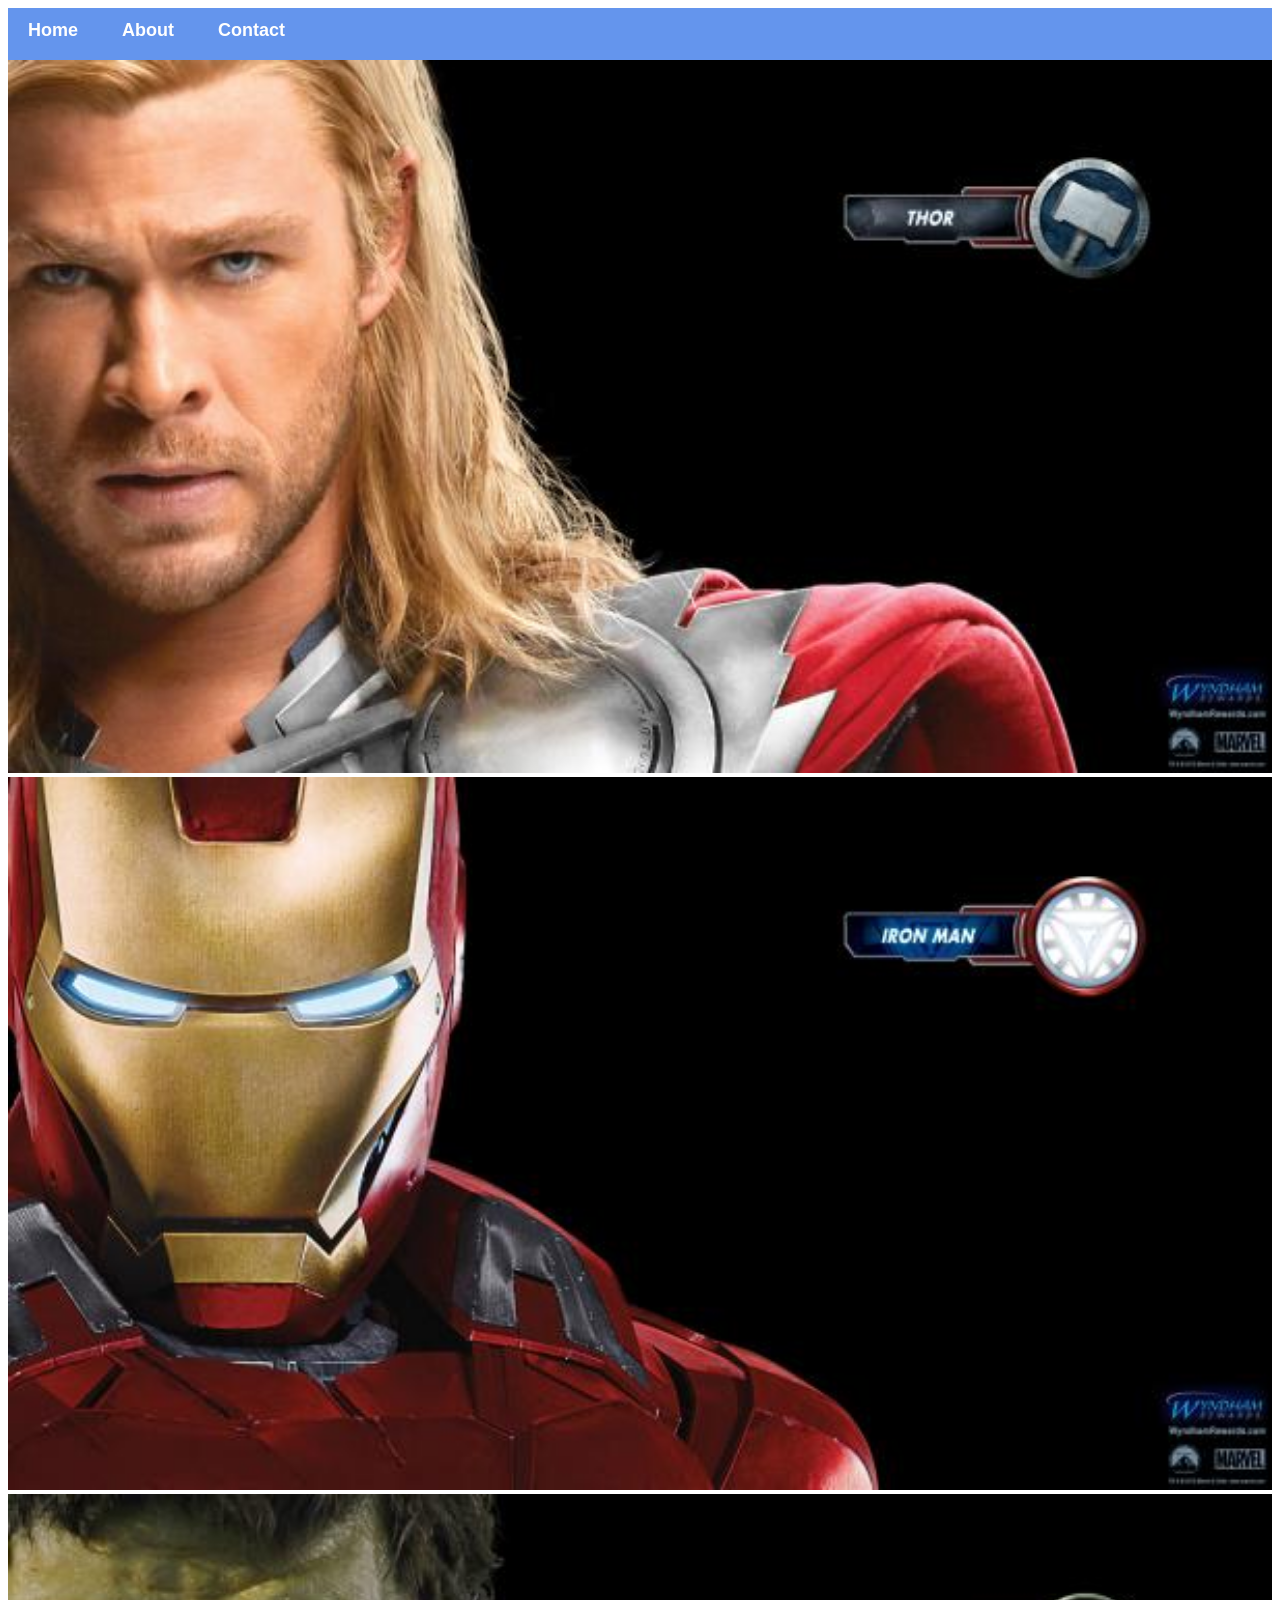
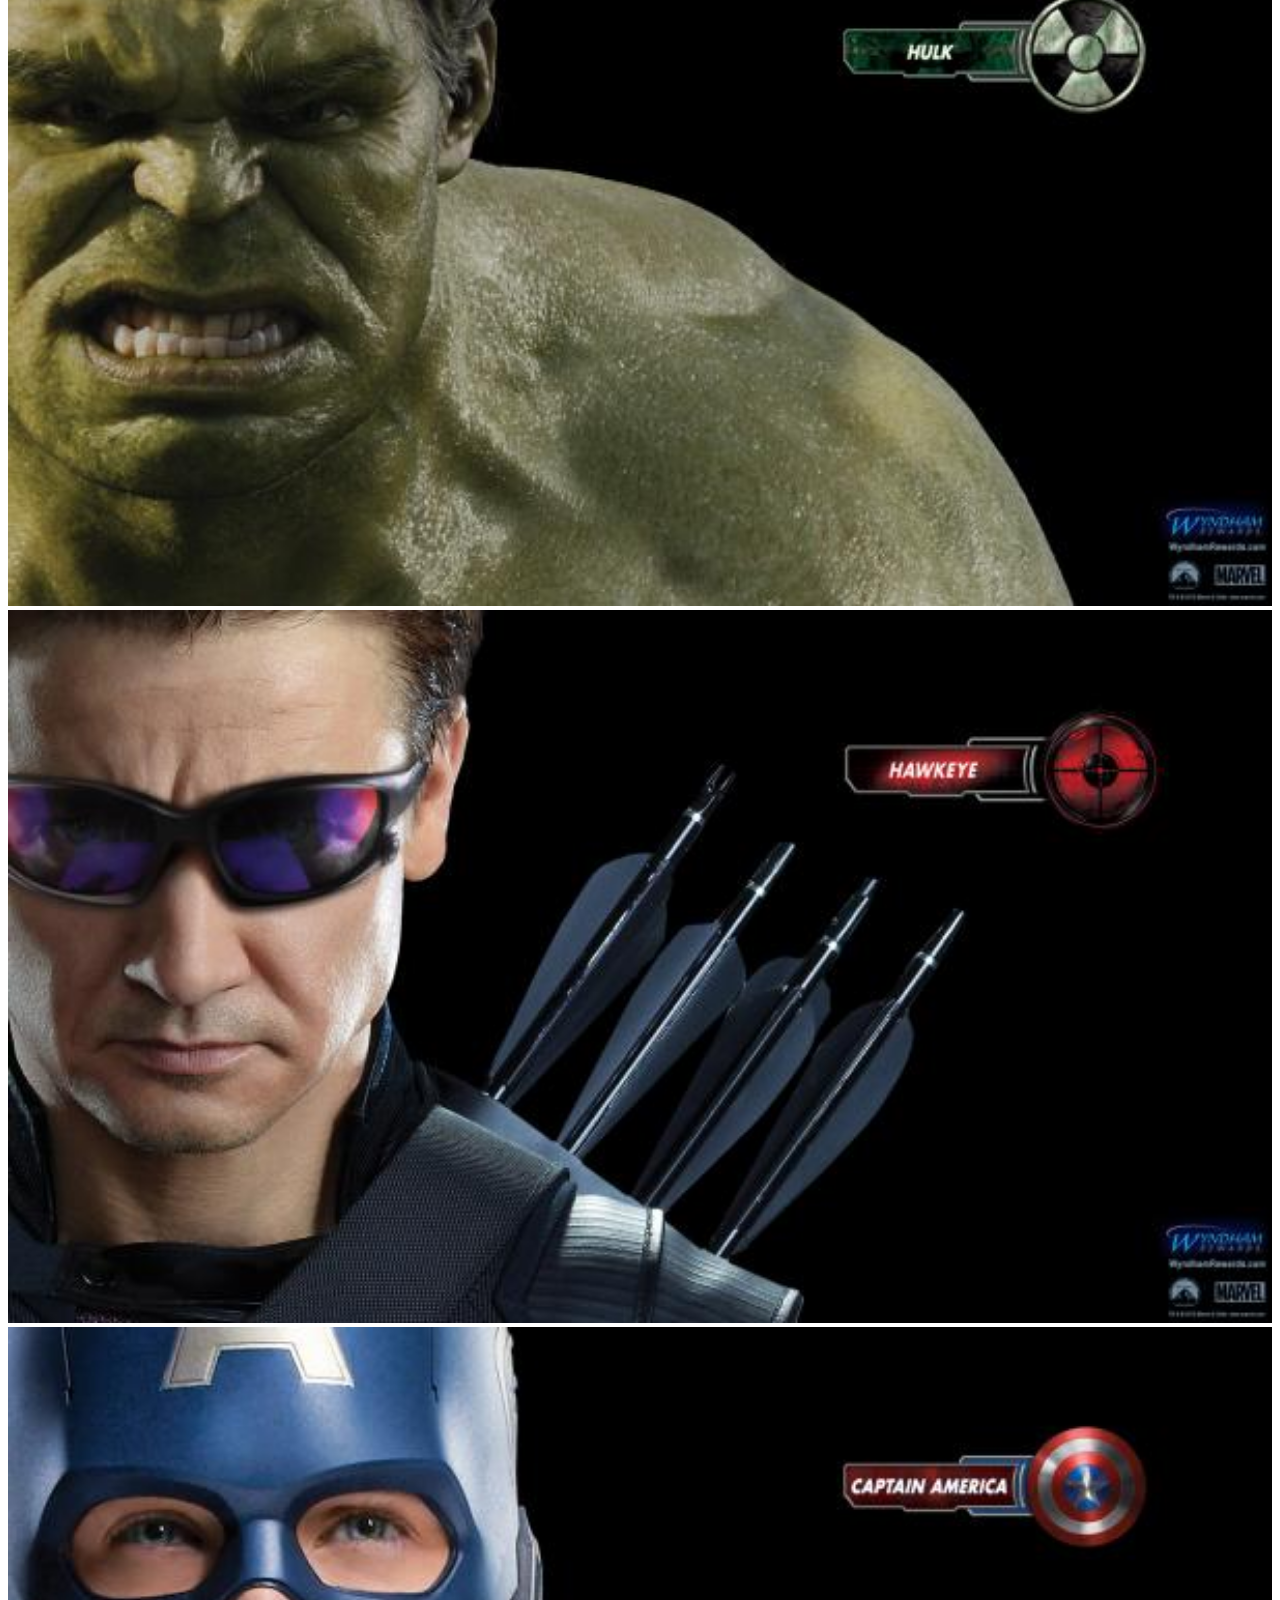
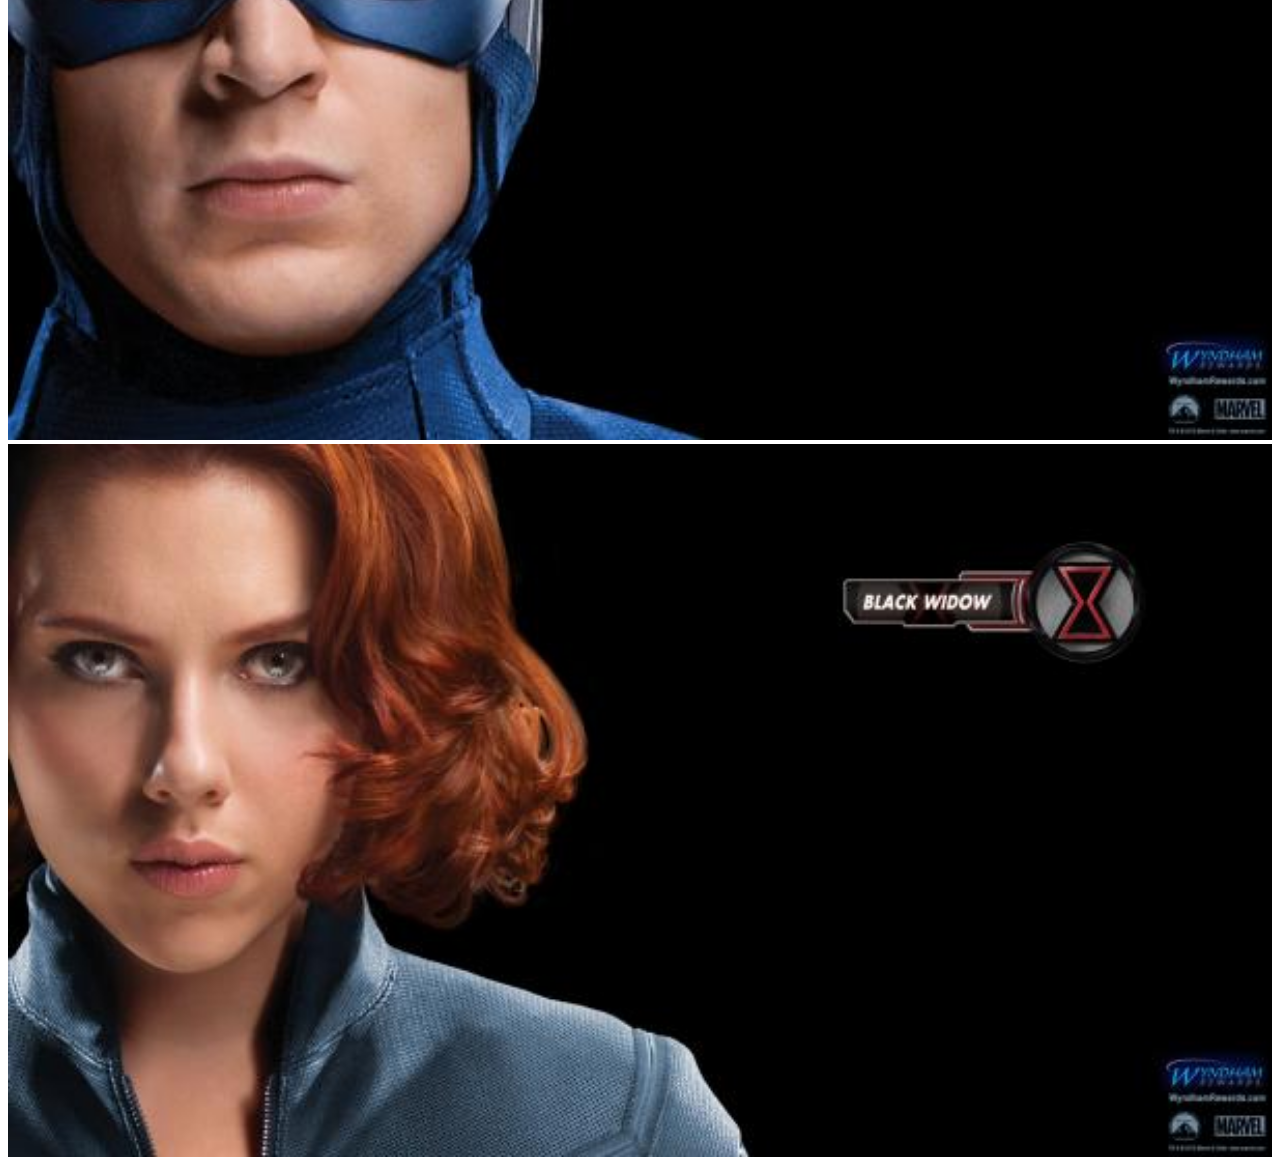
<file: index.html>
<!DOCTYPE html>
<html>
    <head>
        <link rel="stylesheet" href="style.css">
    </head>
    <body>
        <div id="menu">
            <a href="index.html">Home</a>
            <a href="about.html">About</a>
            <a href="contact.html">Contact</a>
        </div>
        <div class="gallery">
            <a href="avenger-1.html"><img src="images/avengers_01.jpg" /></a>
            <a href="avenger-2.html"><img src="images/avengers_02.jpg" /></a>
            <a href="avenger-3.html"><img src="images/avengers_03.jpg" /></a>
            <a href="avenger-4.html"><img src="images/avengers_04.jpg" /></a>
            <a href="avenger-5.html"><img src="images/avengers_05.jpg" /></a>
            <a href="avenger-6.html"><img src="images/avengers_06.jpg" /></a>
        </div>
    </body>
</html>
</file>
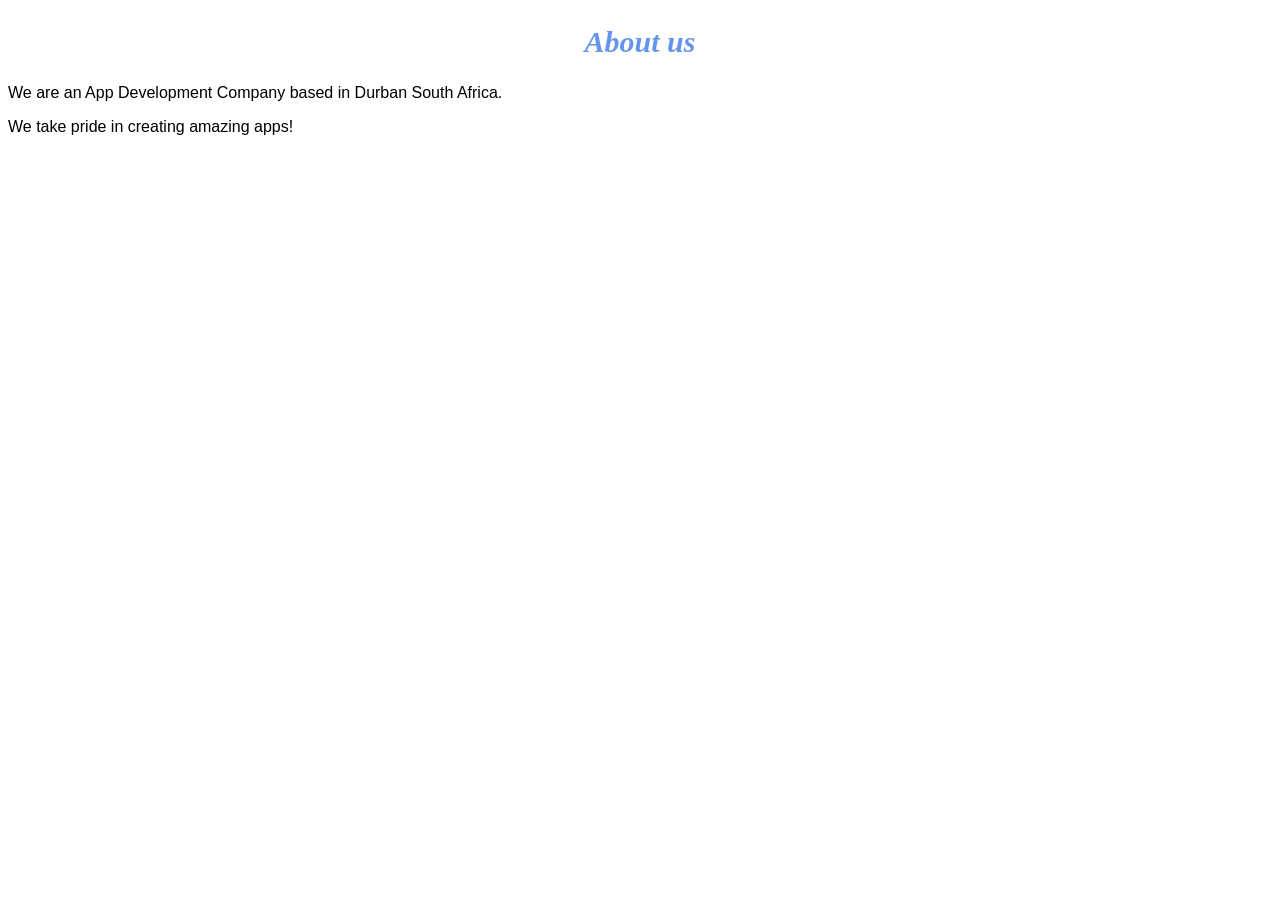
<file: about.html>
<!DOCTYPE html>
<html>
    <head>
        <link rel="stylesheet" href="style.css">
    </head>
    <body>
        <h2>About us</h2>
        <p>We are an App Development Company based in Durban South Africa.</p>
        <p>We take pride in creating amazing apps!</p>

    </body>
</html>
</file>
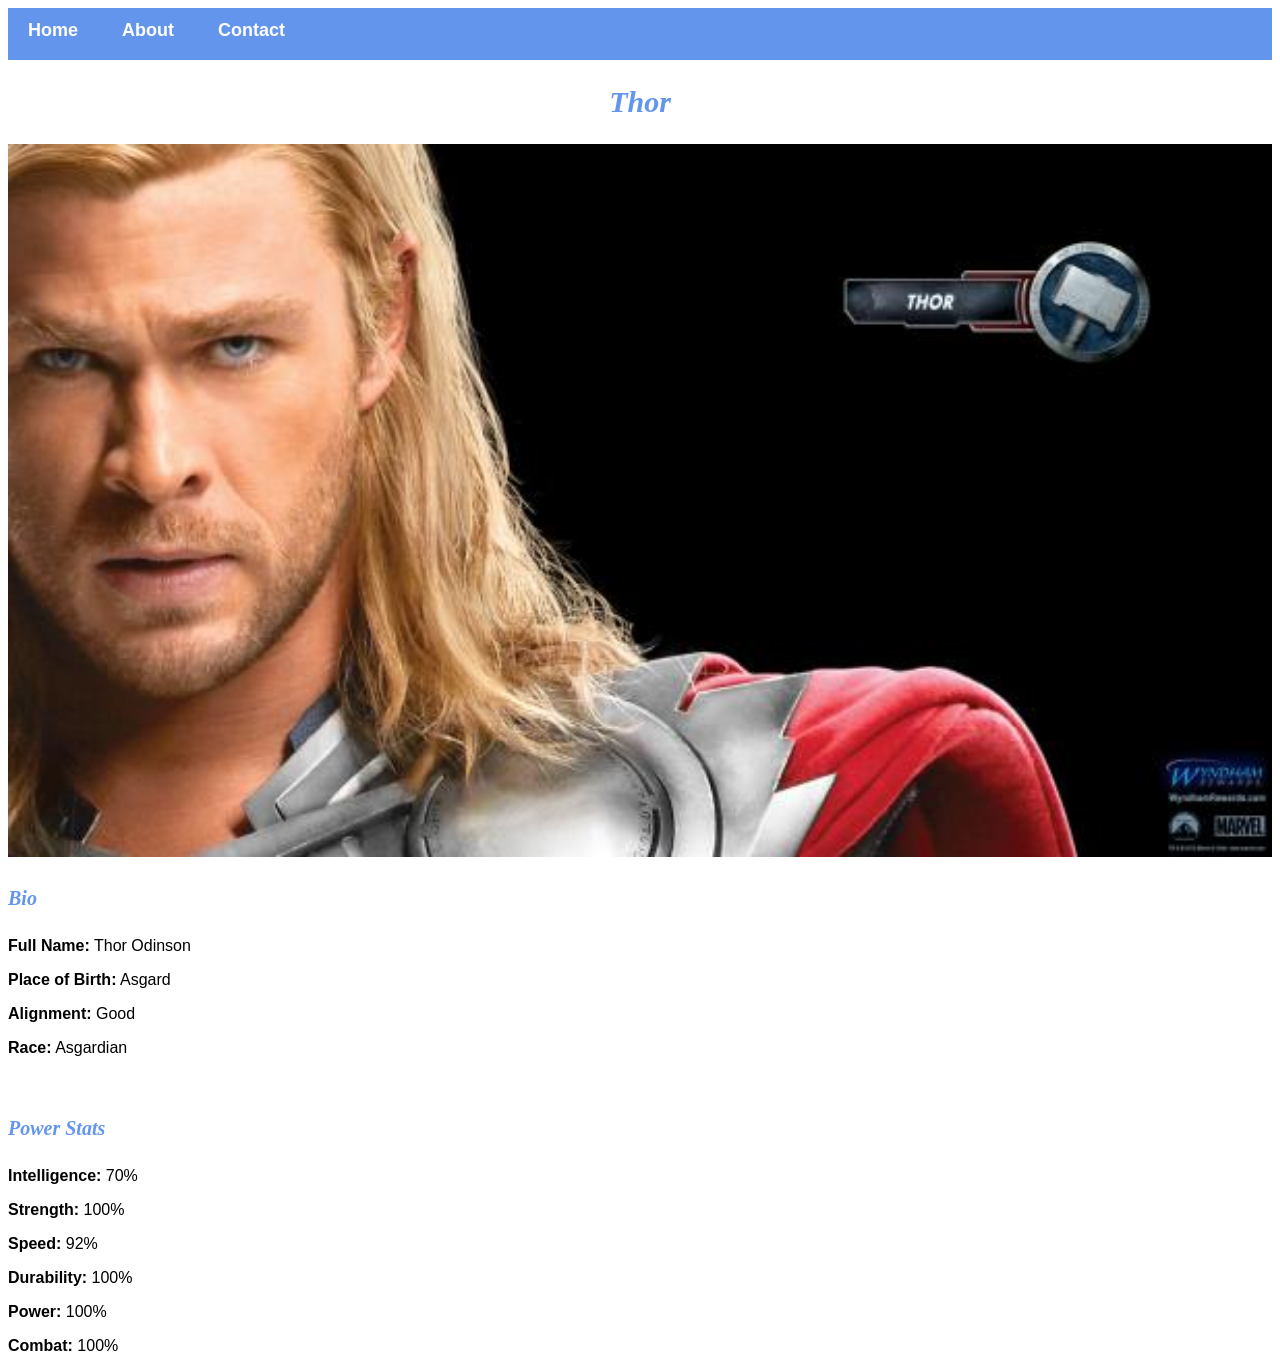
<file: avenger-1.html>
<!DOCTYPE html>
<html>
    <head>
        <link rel="stylesheet" href="style.css">
    </head>
    <body>
        <div id="menu">
            <a href="index.html">Home</a>
            <a href="about.html">About</a>
            <a href="contact.html">Contact</a>
        </div>
        <h2>Thor</h2>
        <div class="gallery">
            <img src="images/avengers_01.jpg" />
        </div>
        <h4>Bio</h4>
        <p><b>Full Name:</b> Thor Odinson</p>
        <p><b>Place of Birth:</b> Asgard</p>
        <p><b>Alignment:</b> Good</p>
        <p><b>Race:</b> Asgardian</p>
        <br/>
        <h4>Power Stats</h4>
        <p><b>Intelligence:</b> 70%</p>
        <p><b>Strength:</b> 100%</p>
        <p><b>Speed:</b> 92%</p>
        <p><b>Durability:</b> 100%</p>
        <p><b>Power:</b> 100%</p>
        <p><b>Combat:</b> 100%</p>
    </body>
</html>
</file>
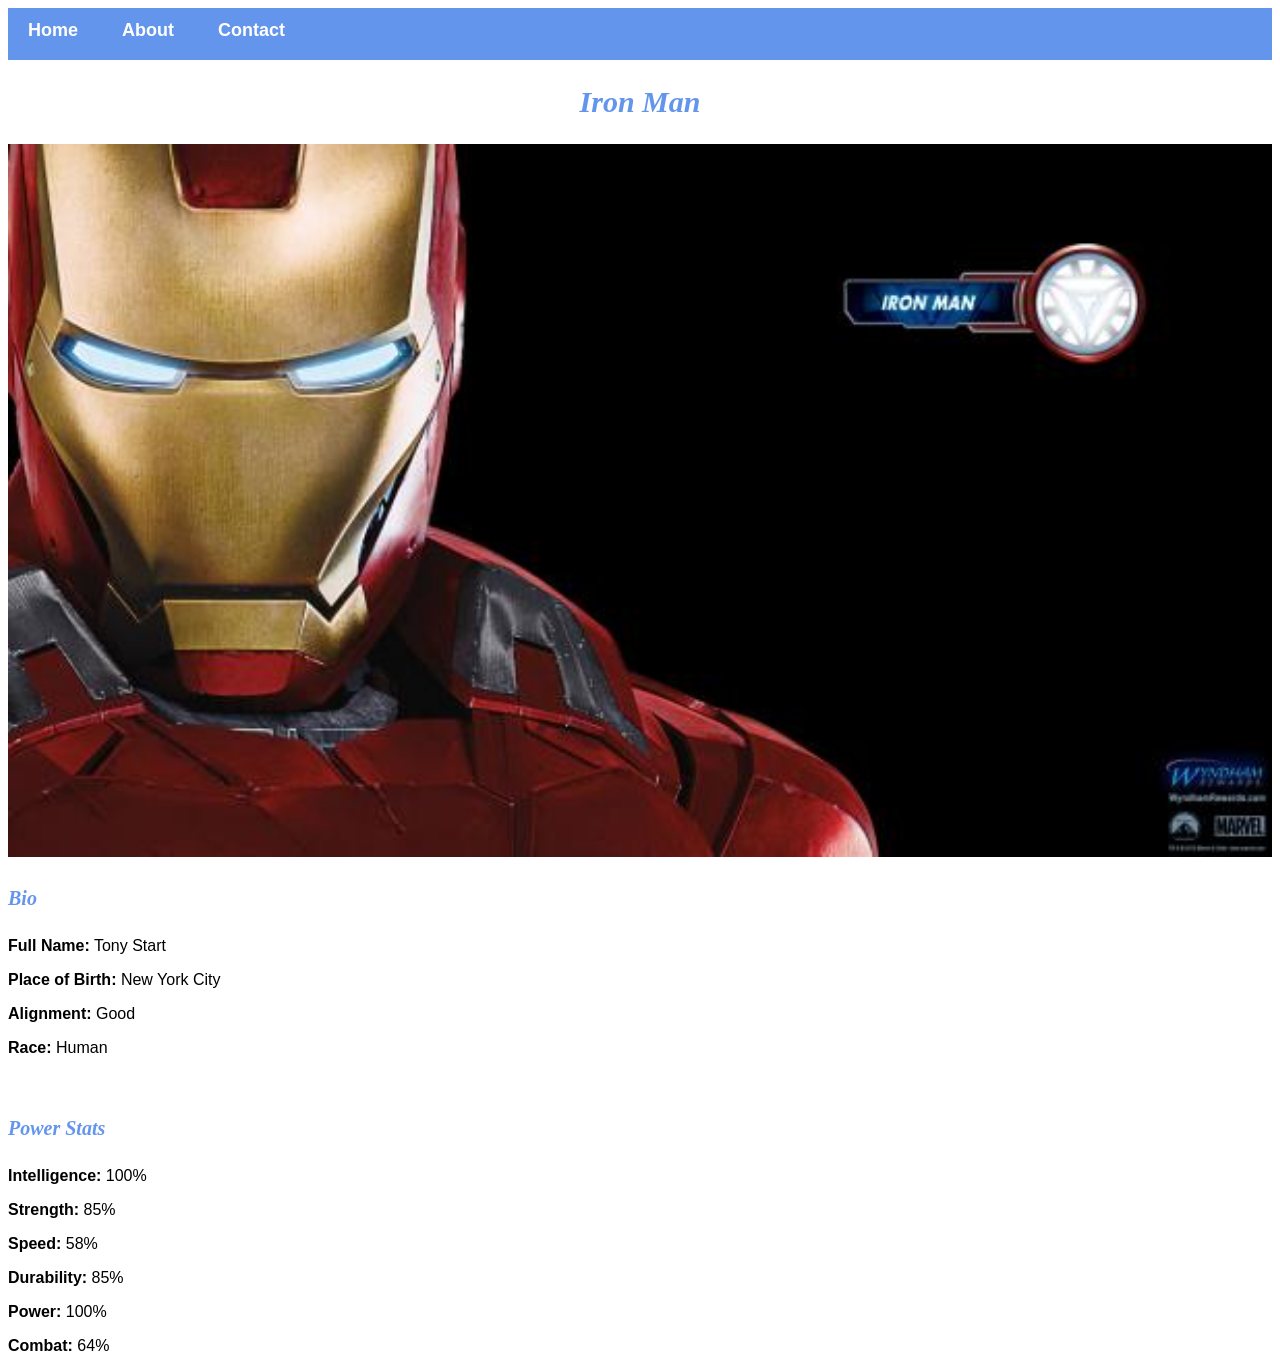
<file: avenger-2.html>
<!DOCTYPE html>
<html>
    <head>
        <link rel="stylesheet" href="style.css">
    </head>
    <body>
        <div id="menu">
            <a href="index.html">Home</a>
            <a href="about.html">About</a>
            <a href="contact.html">Contact</a>
        </div>
        <h2>Iron Man</h2>
        <div class="gallery">
            <img src="images/avengers_02.jpg" />
        </div>
        <h4>Bio</h4>
        <p><b>Full Name:</b> Tony Start</p>
        <p><b>Place of Birth:</b> New York City</p>
        <p><b>Alignment:</b> Good</p>
        <p><b>Race:</b> Human</p>
        <br/>
        <h4>Power Stats</h4>
        <p><b>Intelligence:</b> 100%</p>
        <p><b>Strength:</b> 85%</p>
        <p><b>Speed:</b> 58%</p>
        <p><b>Durability:</b> 85%</p>
        <p><b>Power:</b> 100%</p>
        <p><b>Combat:</b> 64%</p>
    </body>
</html>
</file>
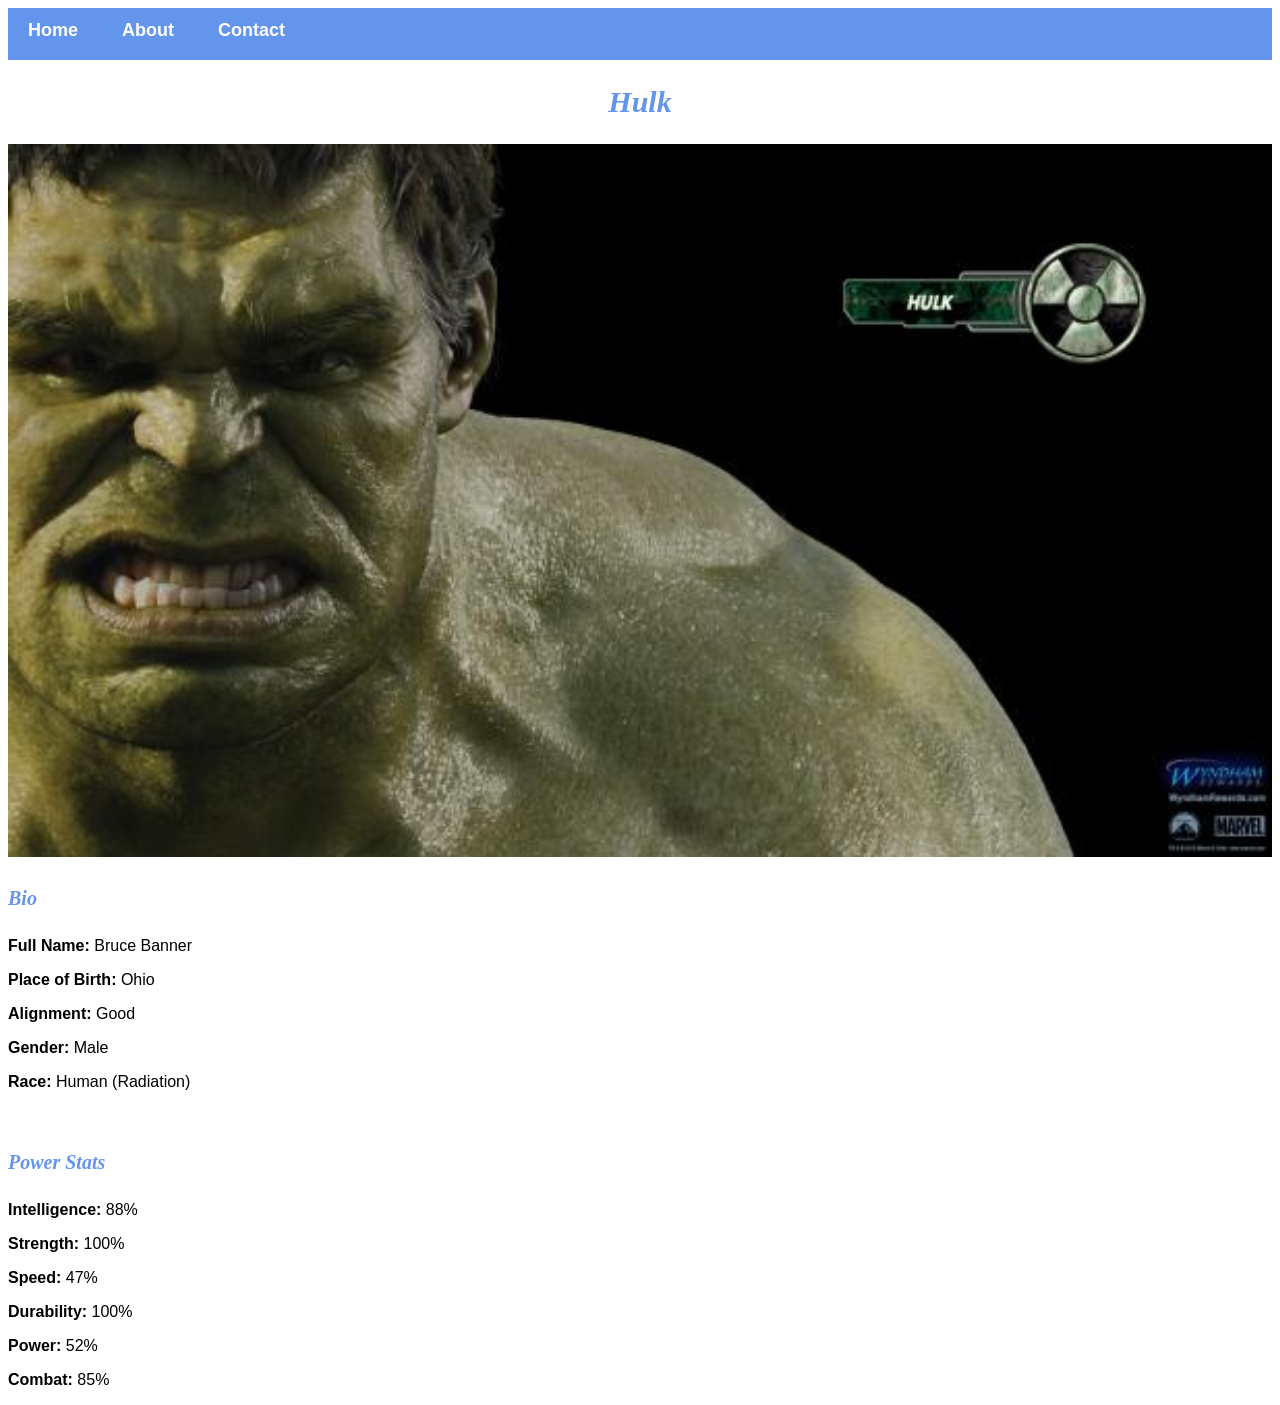
<file: avenger-3.html>
<!DOCTYPE html>
<html>
    <head>
        <link rel="stylesheet" href="style.css">
    </head>
    <body>
        <div id="menu">
            <a href="index.html">Home</a>
            <a href="about.html">About</a>
            <a href="contact.html">Contact</a>
        </div>
        <h2>Hulk</h2>
        <div class="gallery">
            <img src="images/avengers_03.jpg" />
        </div>
        <h4>Bio</h4>
        <p><b>Full Name:</b> Bruce Banner</p>
        <p><b>Place of Birth:</b> Ohio</p>
        <p><b>Alignment:</b> Good</p>
        <p><b>Gender:</b> Male</p>
        <p><b>Race:</b> Human (Radiation)</p>
        <br/>
        <h4>Power Stats</h4>
        <p><b>Intelligence:</b> 88%</p>
        <p><b>Strength:</b> 100%</p>
        <p><b>Speed:</b> 47%</p>
        <p><b>Durability:</b> 100%</p>
        <p><b>Power:</b> 52%</p>
        <p><b>Combat:</b> 85%</p>
    </body>
</html>
</file>
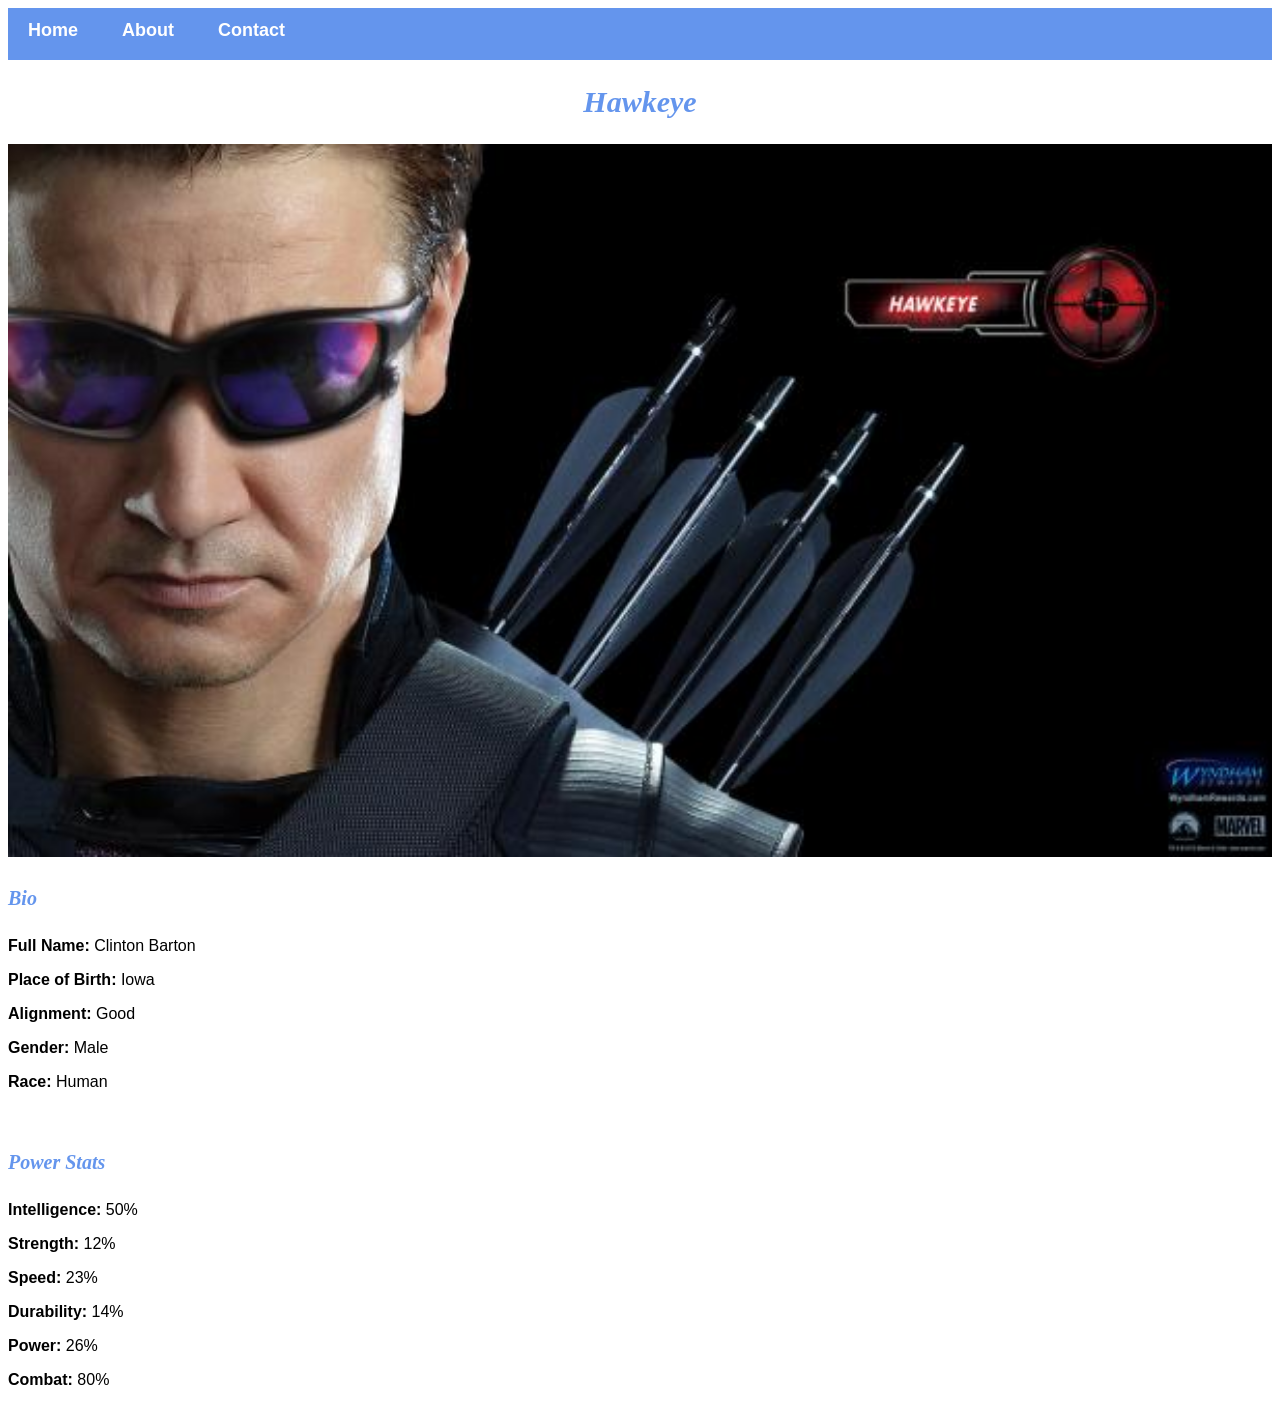
<file: avenger-4.html>
<!DOCTYPE html>
<html>
    <head>
        <link rel="stylesheet" href="style.css">
    </head>
    <body>
        <div id="menu">
            <a href="index.html">Home</a>
            <a href="about.html">About</a>
            <a href="contact.html">Contact</a>
        </div>
        <h2>Hawkeye</h2>
        <div class="gallery">
            <img src="images/avengers_04.jpg" />
        </div>
        <h4>Bio</h4>
        <p><b>Full Name:</b> Clinton Barton</p>
        <p><b>Place of Birth:</b> Iowa</p>
        <p><b>Alignment:</b> Good</p>
        <p><b>Gender:</b> Male</p>
        <p><b>Race:</b> Human</p>
        <br/>
        <h4>Power Stats</h4>
        <p><b>Intelligence:</b> 50%</p>
        <p><b>Strength:</b> 12%</p>
        <p><b>Speed:</b> 23%</p>
        <p><b>Durability:</b> 14%</p>
        <p><b>Power:</b> 26%</p>
        <p><b>Combat:</b> 80%</p>
    </body>
</html>
</file>
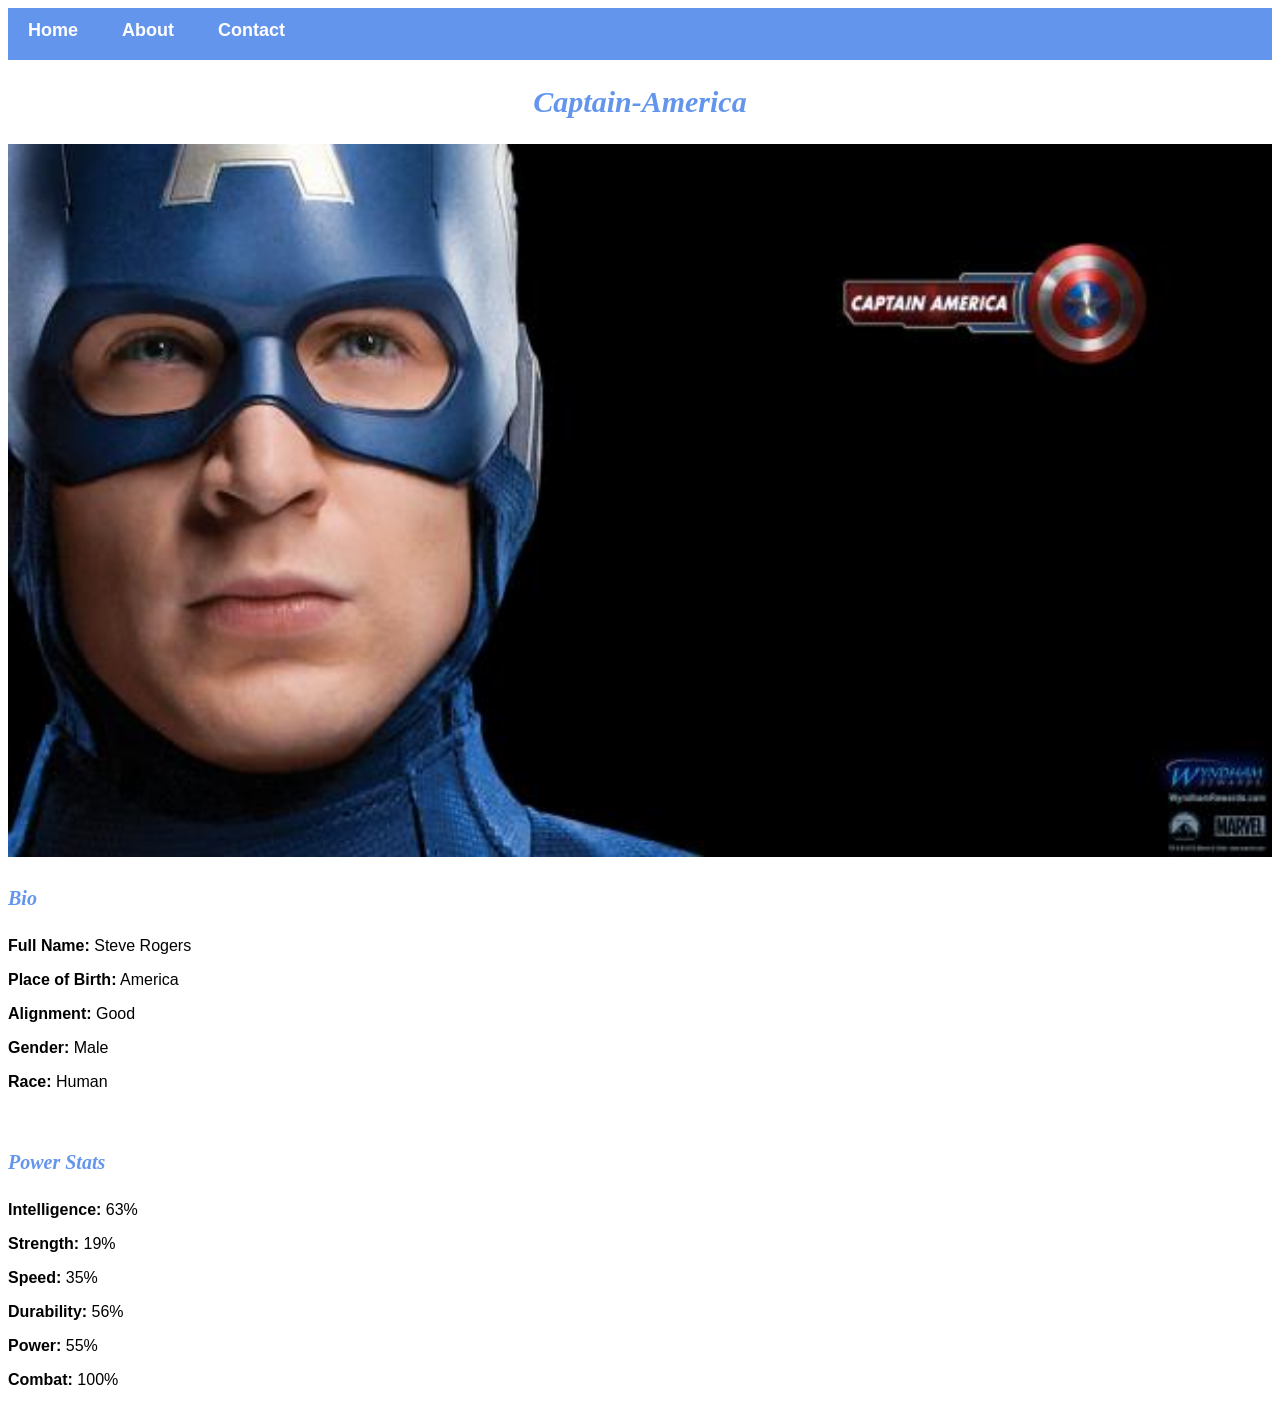
<file: avenger-5.html>
<!DOCTYPE html>
<html>
    <head>
        <link rel="stylesheet" href="style.css">
    </head>
    <body>
        <div id="menu">
            <a href="index.html">Home</a>
            <a href="about.html">About</a>
            <a href="contact.html">Contact</a>
        </div>
        <h2>Captain-America</h2>
        <div class="gallery">
            <img src="images/avengers_05.jpg" />
        </div>
        <h4>Bio</h4>
        <p><b>Full Name:</b> Steve Rogers</p>
        <p><b>Place of Birth:</b> America</p>
        <p><b>Alignment:</b> Good</p>
        <p><b>Gender:</b> Male</p>
        <p><b>Race:</b> Human</p>
        <br/>
        <h4>Power Stats</h4>
        <p><b>Intelligence:</b> 63%</p>
        <p><b>Strength:</b> 19%</p>
        <p><b>Speed:</b> 35%</p>
        <p><b>Durability:</b> 56%</p>
        <p><b>Power:</b> 55%</p>
        <p><b>Combat:</b> 100%</p>
    </body>
</html>
</file>
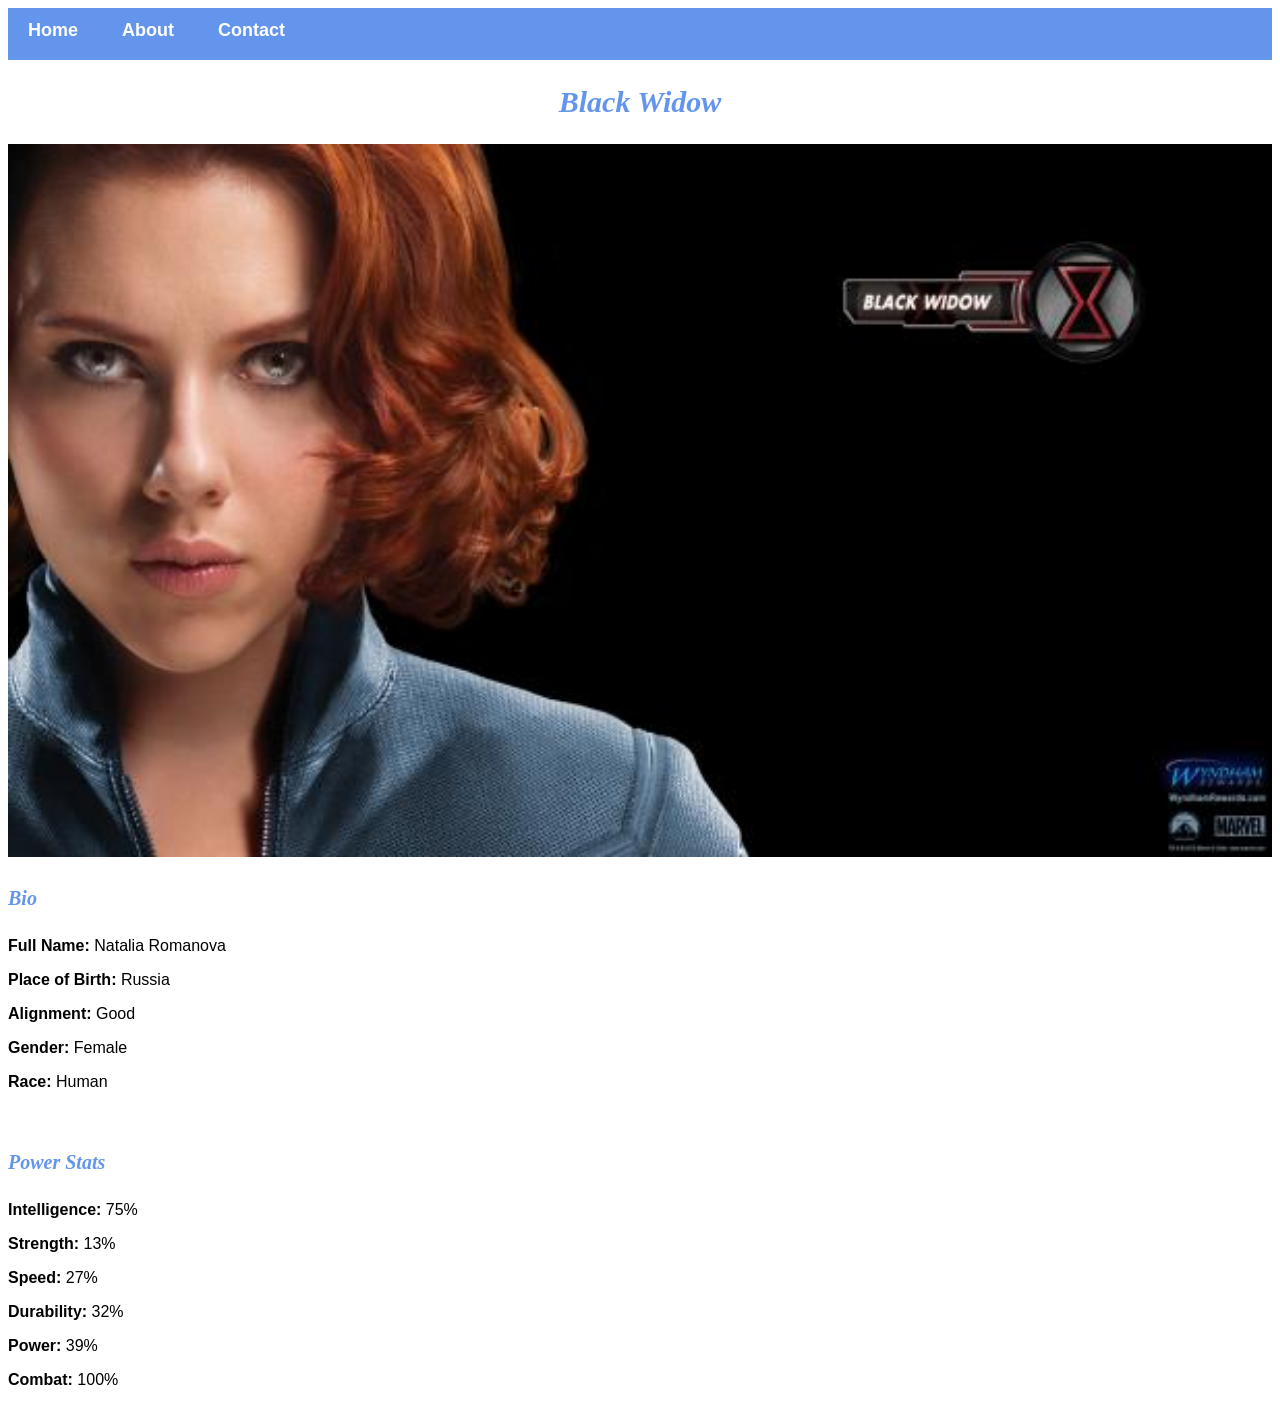
<file: avenger-6.html>
<!DOCTYPE html>
<html>
    <head>
        <link rel="stylesheet" href="style.css">
    </head>
    <body>
        <div id="menu">
            <a href="index.html">Home</a>
            <a href="about.html">About</a>
            <a href="contact.html">Contact</a>
        </div>
        <h2>Black Widow</h2>
        <div class="gallery">
            <img src="images/avengers_06.jpg" />
        </div>
        <h4>Bio</h4>
        <p><b>Full Name:</b> Natalia Romanova</p>
        <p><b>Place of Birth:</b> Russia</p>
        <p><b>Alignment:</b> Good</p>
        <p><b>Gender:</b> Female</p>
        <p><b>Race:</b> Human</p>
        <br/>
        <h4>Power Stats</h4>
        <p><b>Intelligence:</b> 75%</p>
        <p><b>Strength:</b> 13%</p>
        <p><b>Speed:</b> 27%</p>
        <p><b>Durability:</b> 32%</p>
        <p><b>Power:</b> 39%</p>
        <p><b>Combat:</b> 100%</p>
    </body>
</html>
</file>
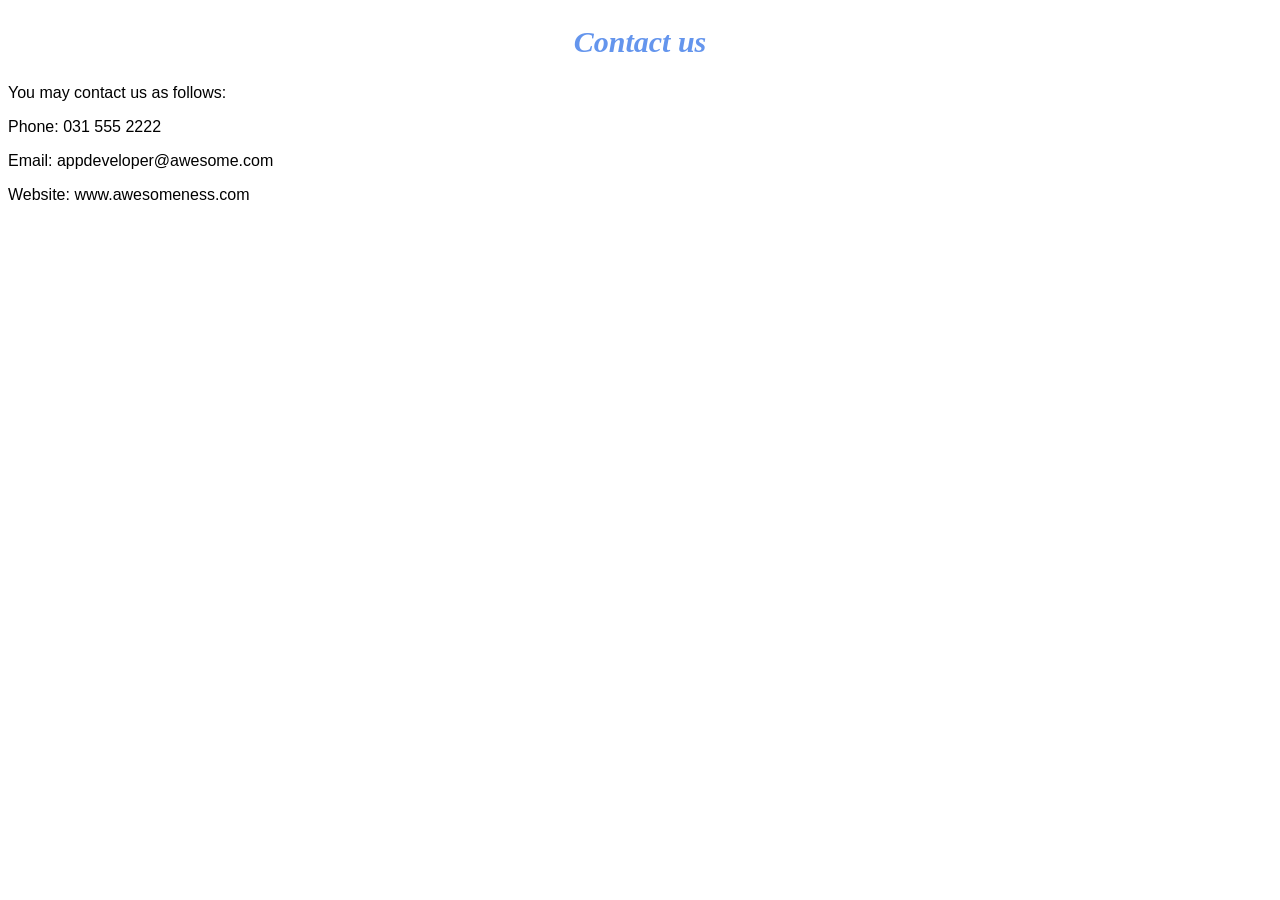
<file: contact.html>
<!doctype html>
<html>
    <head>
        <link rel="stylesheet" href="style.css" />
    </head>
    <body>
        <h2>Contact us</h2>
        <p>You may contact us as follows:</p>
        <p>Phone: 031 555 2222</p>
        <p>Email: appdeveloper@awesome.com</p>
        <p>Website: www.awesomeness.com</p>

    </body>
</html>
</file>
<file: style.css>
.gallery img{
    width: 100%;
}

h2{
    font-family: Impact, fantasy;
    text-align: center;
    font-size: 30px;
    color: cornflowerblue;
    font-style: italic;
}

h4{
    font-family: Impact, fantasy;
    font-size: 20px;
    font-style: italic;
    color: cornflowerblue;
}

p{
    font-family: Helvetica, sans-serif;    
}

#menu{
    width: 100%;
    height: 40px;
    background-color: cornflowerblue;
    padding-top: 12px;
}

#menu a{
    color: #ffffff;
    font-family: Helvetica, sans-serif;
    font-size: 18px;
    text-decoration: none;
    font-weight: 800;
    padding-left: 20px;
    padding-right: 20px;
}

#menu a:hover{
    color: #5077bd;
}
</file>
